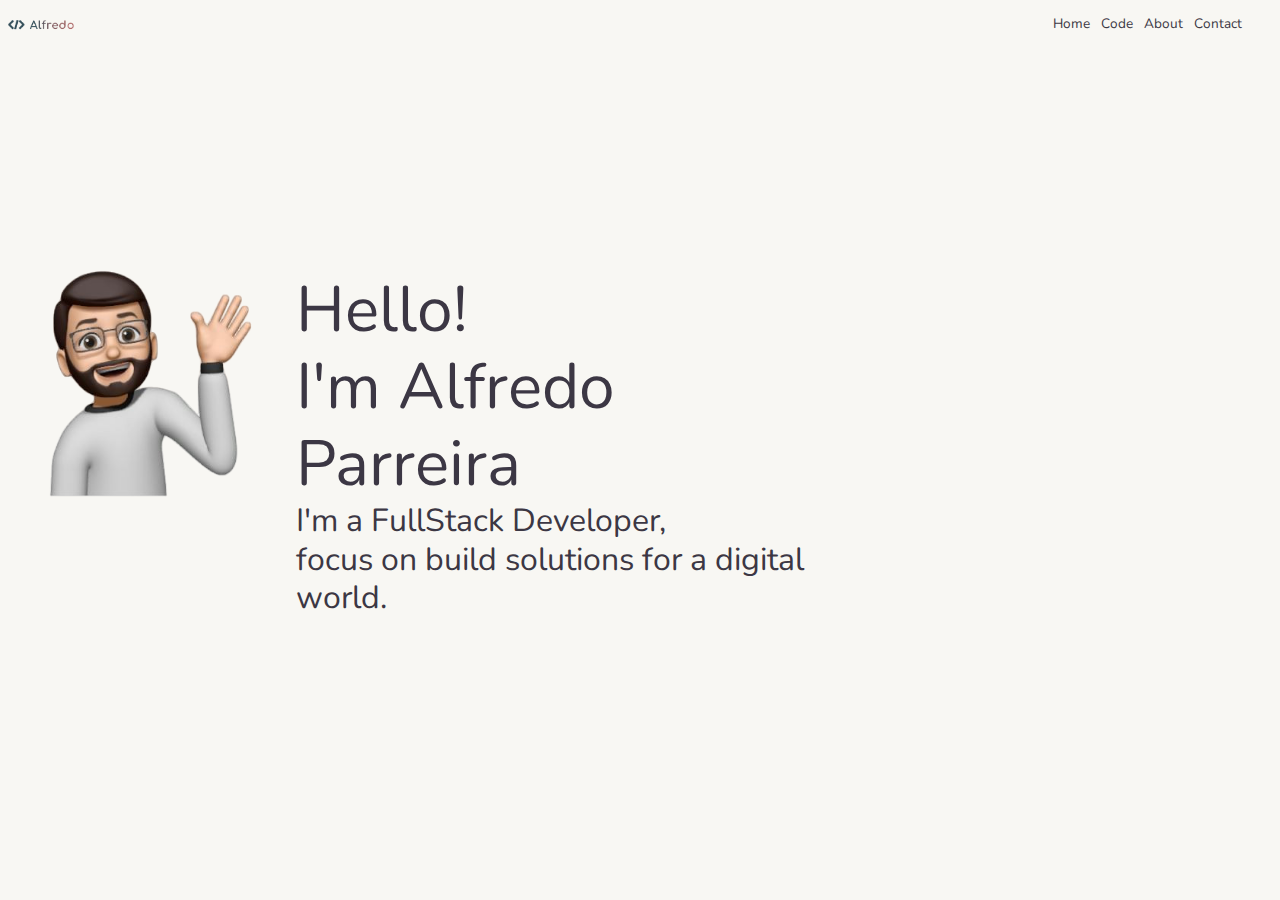
<file: index.html>
<!DOCTYPE html>
<html lang="pt-BR">
<head>
    <link rel="stylesheet" href="Resources\CSS\reset.css">
    <link rel="stylesheet" href="Resources\CSS\styles.css">
    <meta charset="UTF-8">
    <meta http-equiv="X-UA-Compatible" content="IE=edge">
    <meta name="viewport" content="width=device-width, initial-scale=1.0">
    <title>Alfredo Parreira</title>
</head>
<body>
    <header>
        <img src="Resources\Media\[removal.ai]_tmp-627d37244b462_MF3O1V.png" alt="logo" id="logo">
        <nav>
            <ul class="menu">
                <li><a>Home</a></li>
                <li><a>Code</a></li>
                <li><a href="cv.html">About</a></li>
                <li><a>Contact</a></li>             
            </ul>
        </nav>
    </header>
    <main>
        <section class="intro">
            <div class="intro-text">
                <h1>Hello! <br>I'm Alfredo Parreira</h1>
                <span>I'm a FullStack Developer,<br> focus on build solutions for a digital world.</span>
            </div>
            <img src="Resources\Media\[removal.ai]_tmp-627d3fe71caa3_WNFN2K.png" alt="" id="me">
        </section>

    </main>
    
</body>
</html>
</file>
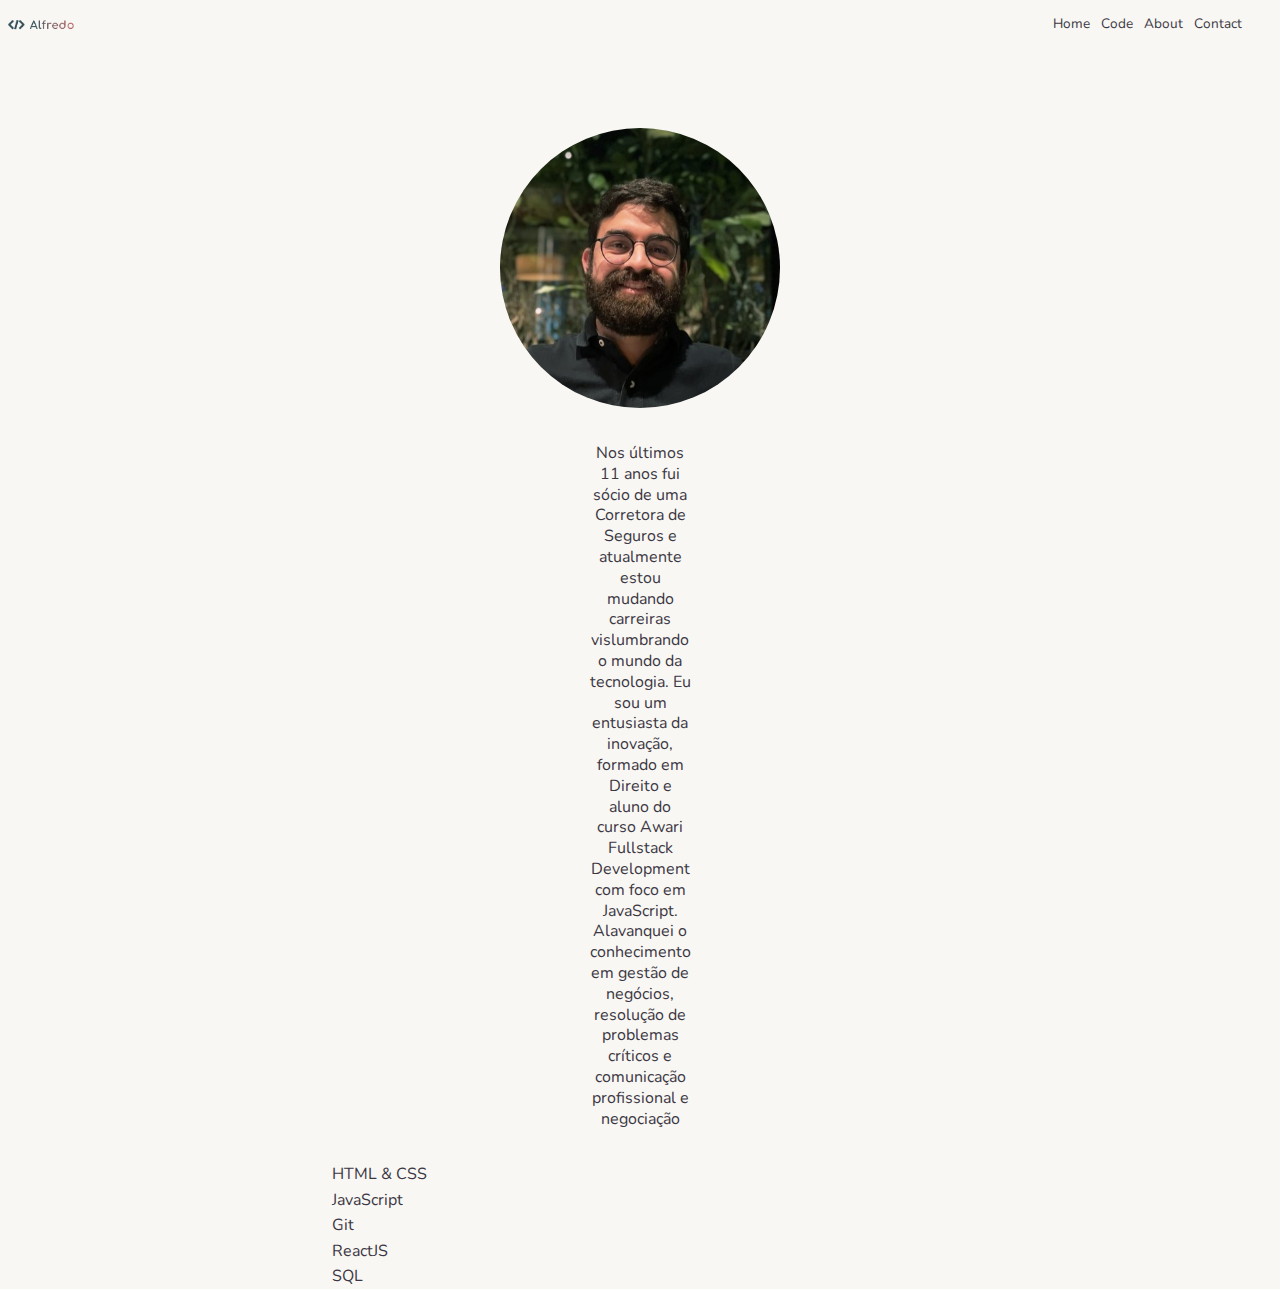
<file: cv.html>
<!DOCTYPE html>
<html lang="pt-BR">
    <head>
        <meta charset="UTF-8">
        <meta http-equiv="X-UA-Compatible" content="IE=edge">
        <meta name="viewport" content="width=device-width, initial-scale=1.0">
        <meta name="keywords" content="">
        <meta name="description" content="">
        <link rel="stylesheet" href="Resources\CSS\reset.css">
        <link rel="stylesheet" href="Resources\CSS\styles.css">
        <link rel="stylesheet" href="Resources\CSS\cv.css">
        <title>Alfredo's Portifólio</title>
    </head>
    <body>
        <header>
            <img src="Resources\Media\[removal.ai]_tmp-627d37244b462_MF3O1V.png" alt="logo" id="logo">
            <nav>
                <ul class="menu">
                    <li><a href="index.html">Home</a></li>
                    <li><a>Code</a></li>
                    <li><a href="cv.html">About</a></li>
                    <li><a>Contact</a></li>             
                </ul>
            </nav>
        </header>

        <section class="about">
            <section class="about-me">
                <img src="Resources\Media\Profile.jpg" alt="A picture from Alfredo" >
            </section>
            <section class="profile">
                    <p>Nos últimos 11 anos fui sócio de uma
                        Corretora de Seguros e atualmente estou mudando
                        carreiras vislumbrando o mundo da tecnologia. Eu sou um entusiasta da inovação, formado em Direito e aluno do curso Awari Fullstack Development com foco em JavaScript. Alavanquei o conhecimento em gestão de negócios, resolução de problemas críticos e     comunicação profissional e negociação</p>
            </section>
            <section class="habilities">
                <p>HTML & CSS</p>
                <p>JavaScript</p>
                <p>Git</p>
                <p>ReactJS</p>
                <p>SQL</p>
            </section>
    </body>
</html>
</file>
